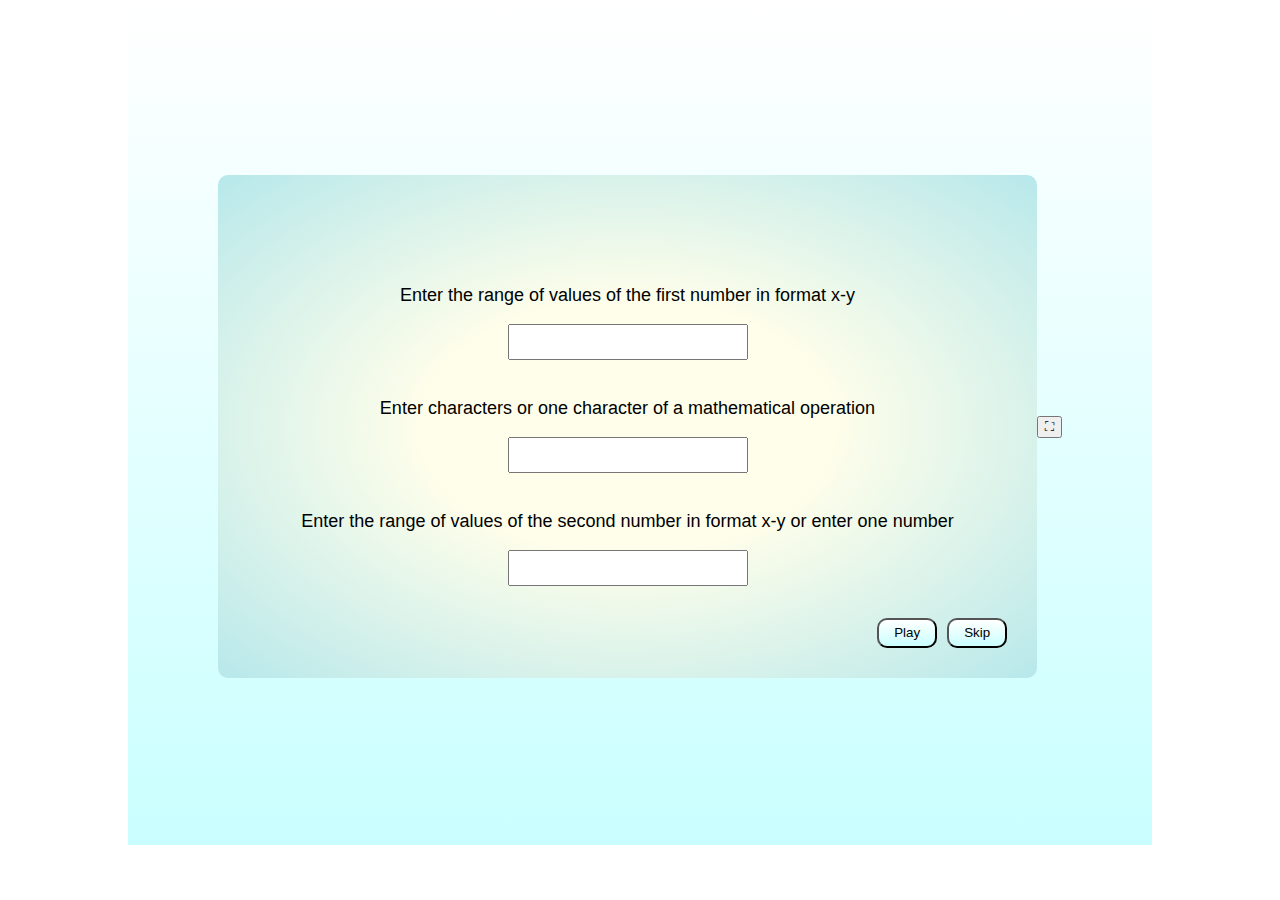
<file: choose.html>
<!DOCTYPE html>
<html lang="en">

<head>
  <meta charset="UTF-8">
  <meta name="viewport" content="width=device-width, initial-scale=1.0">
  <link rel="stylesheet" href="choose.css">
  <link rel="icon" href="./img/drop.jpg">
  <title>Raindrops</title>
</head>

<body>
  <div class="container">
    <div class="inputs">
      <div class="first--number part">
        <p>Enter the range of values ​​of the first number in format x-y</p>
        <input class="text first--input" maxlength="6" type="text">
      </div>
      <div class="operation part">
        <p>Enter characters or one character of a mathematical operation</p>
        <input class="text operation--input" maxlength="4" type="text">
      </div>
      <div class="second--number part">
        <p>Enter the range of values ​​of the second number in format x-y or enter one number</p>
        <input class="text second--input" maxlength="6" type="text">
      </div>
      <form action='./index-game.html'>
        <input class="play button" type="submit" value="Play">
      </form>
      <form action='./index-game.html'>
        <input class="skip button" type="submit" value="Skip">
      </form>
    </div>
    <button class="full--button">⛶</button>
  </div>
  <script src="./choose.js"></script>
</body>

</html>
</file>
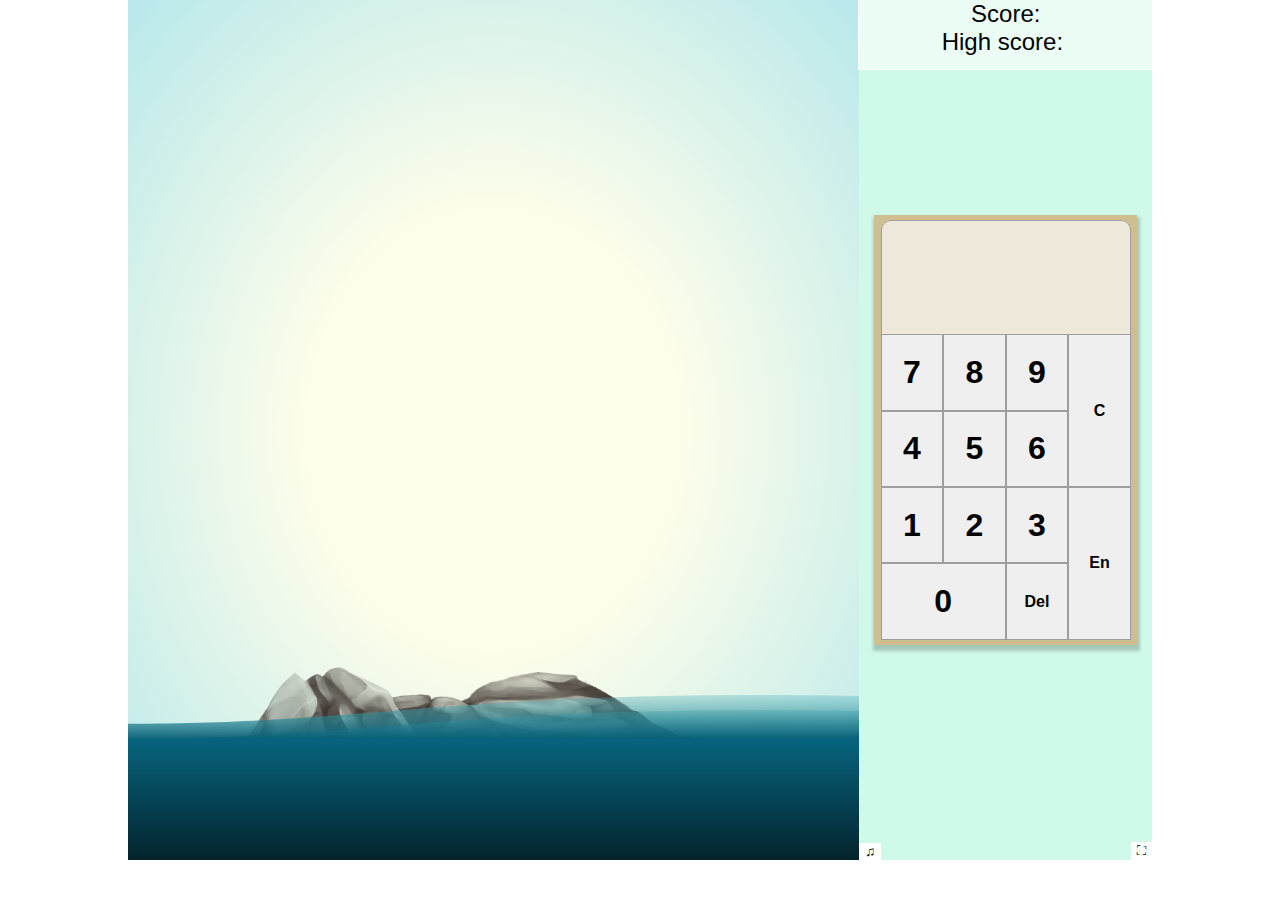
<file: index-game.html>
<!DOCTYPE html>
<html lang="en">

<head>
    <meta charset="UTF-8">
    <meta name="viewport" content="width=device-width, initial-scale=1.0">
    <link rel="stylesheet" href="style-game.css">
    <link rel="icon" href="./img/drop.jpg">
    <title>Raindrops</title>
</head>

<body>
    <div class="game--stats">
        <p class="head">speed</p>
        <p class="description">equations per minute:&#160<span class="point per--minute"></span></p>
        <p class="description">total equations solved:&#160<span class="point solve"></span></p>
        <p class="head">accuracy</p>
        <p class="description">overall:&#160<span class="accuracy point"></span></p>
        <p class="score--text"><span class="score--point"></span>&#160points</p>
        <form method="GET" action='./main-index.html'>
            <button class="reload--game">continue</button>
        </form>
    </div>
    <div class="game--container">
        <div class="game--place">
            <span class="fail--text"></span>
            <img class="stone" src="./img/stone.png" alt="stone">
            <div class="wave"></div>
            <div class="wave wave2"></div>
        </div>
        <div class="number--place">
            <div class="score">
                <p>
                    <span>&#160Score:&#160</span>
                    <span class="score--num"></span>
                </p>
                <p>
                    <span>High&#160score:&#160</span>
                    <span class="score--num high--score"></span>
                </p>
            </div>
            <div class="num--container">
                <div class="display--container">
                    <input disabled type="text" class="display--input" id="display" maxlength="3" />
                </div>
                <div class="button-container">
                    <button data-num="7" class="grid num">7</button>
                    <button data-num="8" class="grid num">8</button>
                    <button data-num="9" class="grid num">9</button>
                    <button data-btn="NumpadAdd" class="grid clear">c</button>
                    <button data-num="4" class="grid num">4</button>
                    <button data-num="5" class="grid num">5</button>
                    <button data-num="6" class="grid num">6</button>
                    <button data-num="1" class="grid num">1</button>
                    <button data-num="2" class="grid num">2</button>
                    <button data-num="3" class="grid num">3</button>
                    <button data-btn="NumpadEnter" class="grid enter">en</button>
                    <button data-num="0" class="grid num null">0</button>
                    <button data-btn="NumpadDecimal" class="grid del">del</button>
                </div>
            </div>
            <button class="full--button but">⛶</button>
            <button class="sound--button but">♫</button>
        </div>
    </div>
    <audio loop class="main--theme" src="./sounds/rain.mp3"></audio>
    <audio class="drop--sound" src="./sounds/drop.mp3"></audio>
    <audio class="right--sound" src="./sounds/correct.mp3"></audio>
    <audio class="fail--sound" src="./sounds/notCorrect.mp3"></audio>
    <audio class="sun--sound" src="./sounds/sun.mp3"></audio>
    <script src="./game.js"></script>
</body>

</html>
</file>
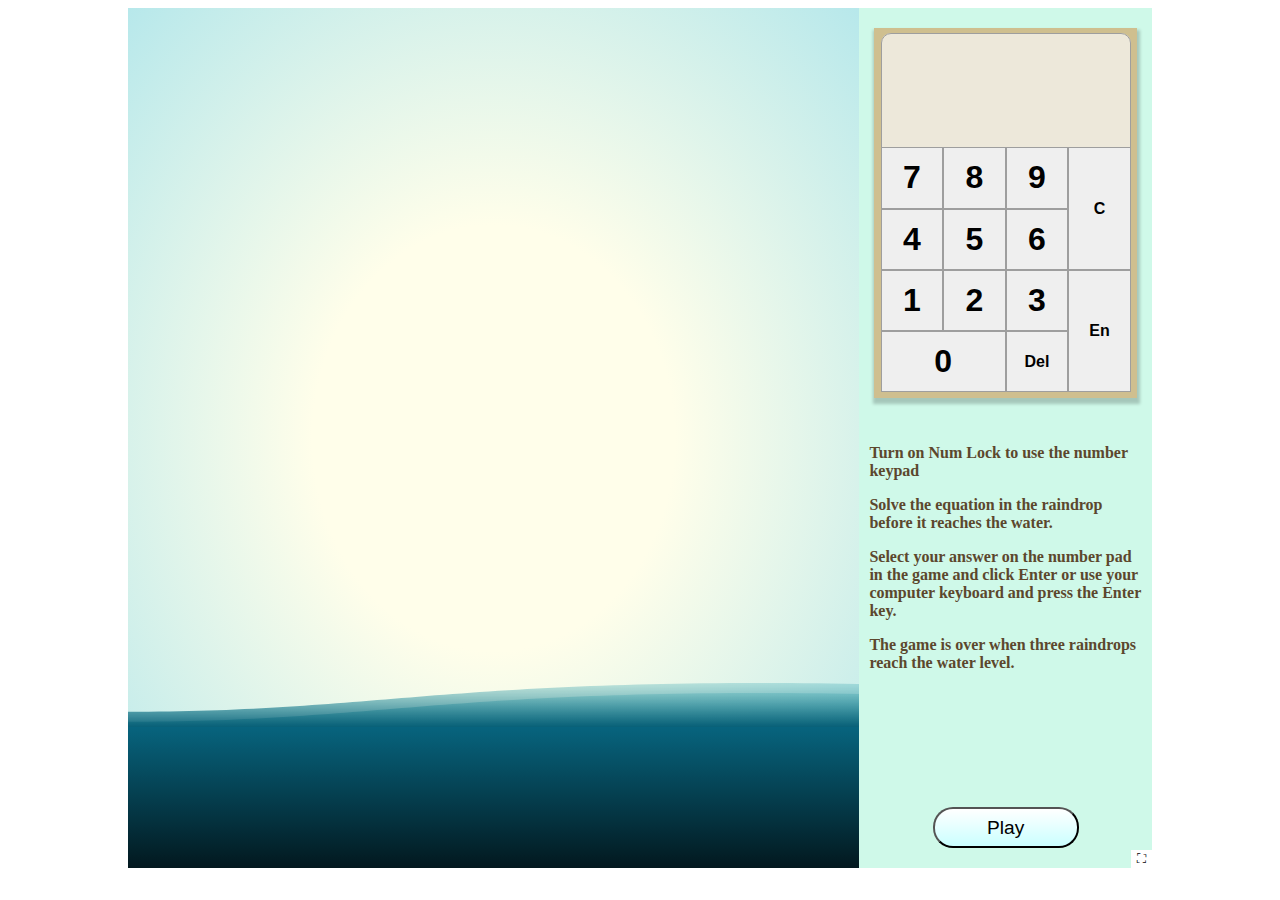
<file: instruction-one.html>
<!DOCTYPE html>
<html lang="en">

<head>
    <meta charset="UTF-8">
    <meta name="viewport" content="width=device-width, initial-scale=1.0">
    <link rel="stylesheet" href="instruction.css">
    <link rel="icon" href="./img/drop.jpg">
    <title>Raindrops</title>
</head>

<body>
    <div class="game--container">
        <div class="game--place">
            <span class="fail--text"></span>
            <div class="wave"></div>
            <div class="wave wave2"></div>
        </div>
        <div class="number--place">
            <div class="num--container">
                <div class="display--container">
                    <input disabled type="text" class="display--input" id="display" maxlength="3" />
                </div>
                <div class="button-container">
                    <button data-num="7" class="grid num">7</button>
                    <button data-num="8" class="grid num">8</button>
                    <button data-num="9" class="grid num">9</button>
                    <button data-btn="+" class="grid clear">c</button>
                    <button data-num="4" class="grid num">4</button>
                    <button data-num="5" class="grid num">5</button>
                    <button data-num="6" class="grid num">6</button>
                    <button data-num="1" class="grid num">1</button>
                    <button data-num="2" class="grid num">2</button>
                    <button data-num="3" class="grid num">3</button>
                    <button data-btn="NumpadEnter" class="grid enter">en</button>
                    <button data-num="0" class="grid num null">0</button>
                    <button data-btn="." class="grid del">del</button>
                </div>
            </div>
            <div class="instruction">
                <p>Turn on Num Lock to use the number keypad</p>
                <p>Solve the equation in the raindrop before it reaches the water.</p>
                <p>Select your answer on the number pad in the game and click Enter or use your computer keyboard and
                    press the Enter key.</p>
                <p>The game is over when three raindrops reach the water level.</p>
            </div>
            <form action='./choose.html'>
                <button class="play" type="submit">Play</button>
            </form>
        </div>
        <button class="full--button but">⛶</button>
    </div>
    <script src="./instruction.js"></script>
</body>

</html>
</file>
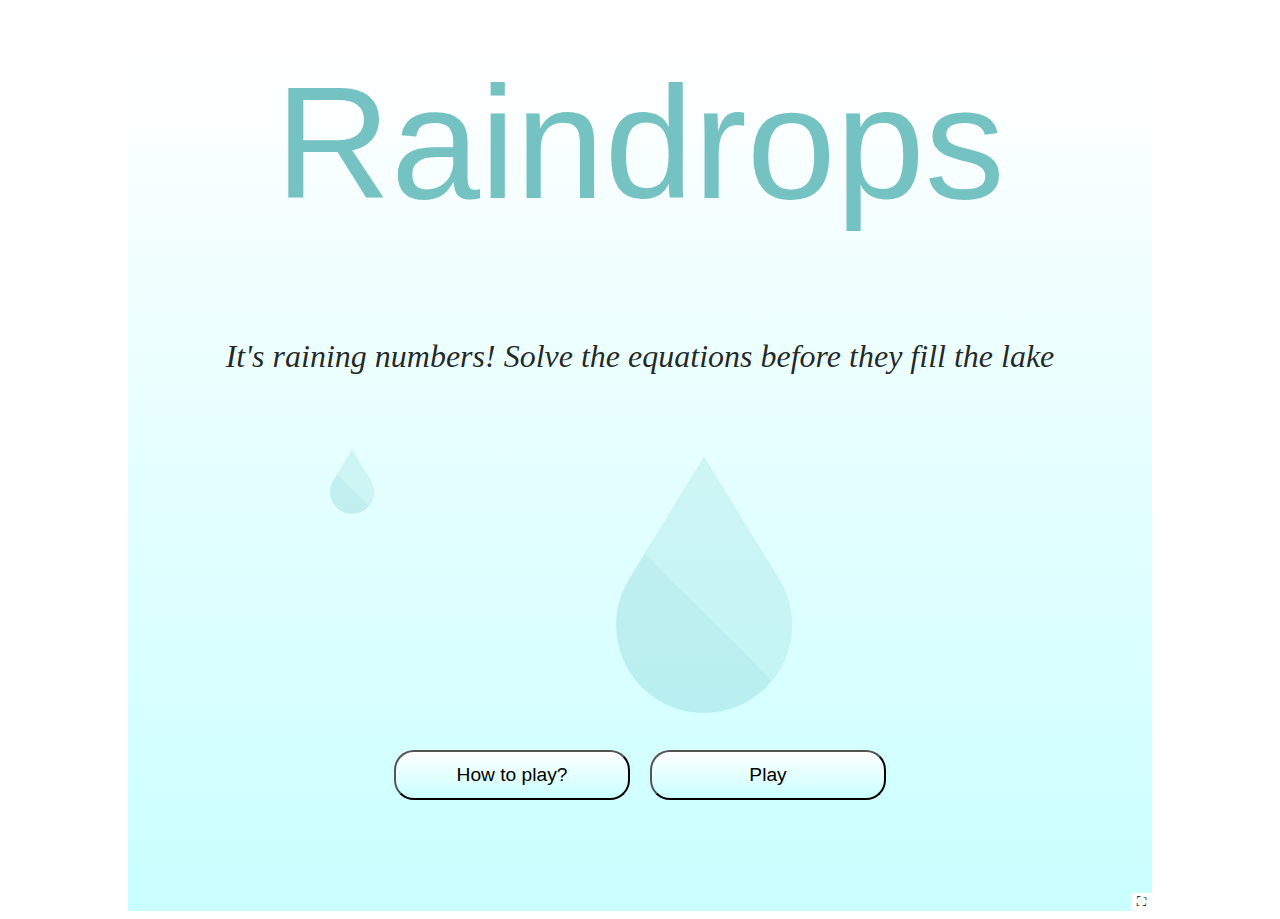
<file: main-index.html>
<!DOCTYPE html>
<html lang="en">

<head>
    <meta charset="UTF-8">
    <meta name="viewport" content="width=device-width, initial-scale=1.0">
    <link rel="stylesheet" href="main-style.css">
    <link rel="icon" href="./img/drop.jpg">
    <title>Raindrops</title>
</head>

<body>
    <div class="container">
        <span class="rain--text">raindrops</span>
        <span class="other--text">It's raining numbers! Solve the equations before they fill the lake</span>
        <button class="full--button">⛶</button>
    </div>
    <img class="first--drop drop" src="./img-main/raindrop-svgrepo-com.svg" alt="drop">
    <img class="second--drop drop" src="./img-main/raindrop-svgrepo-com.svg" alt="drop">
    <div class="buttons">
        <form action="./instruction-one.html">
            <button type="submit">How to play?</button>
        </form>
        <form action='./choose.html'>
            <button type="submit">Play</button>
        </form>
    </div>
    <script src="./main-js.js"></script>
</body>

</html>
</file>
<file: choose.css>
.container {
  max-width: 1024px;
  max-height: 860px;
  height: 93vh;
  margin: 0 auto;
  background: linear-gradient(#ffffff, #caffff);
  text-align: center;
  display: flex;
  justify-content: center;
  align-items: center;
}
.inputs {
  height: 60%;
  width: 80%;
  background: radial-gradient(
    ellipse at center,
    rgba(255, 254, 234, 1) 0%,
    rgba(255, 254, 234, 1) 35%,
    #b7e8eb 100%
  );
  display: flex;
  border-radius: 10px;
  flex-direction: column;
  justify-content: center;
  position: relative;
}
.part {
  margin: 10px;
}
.skip {
  position: absolute;
  bottom: 30px;
  right: 30px;
}
.play {
    position: absolute;
    bottom: 30px;
    right: 100px; 
}
p {
  font-size: 18px;
  font-family: "Trebuchet MS", "Lucida Sans Unicode", "Lucida Grande",
    "Lucida Sans", Arial, sans-serif;
}
.button {
  width: 60px;
  height: 30px;
  background: linear-gradient(#ffffff, #caffff);
  border-radius: 10px;
  outline: none;
  cursor: pointer;
  text-decoration: none;
}
.text {
  height: 30px;
  font-size: 18px;
}
.full-screen {
    width: 100%;
    max-height: 100vh;
    max-width: none;
  }
/*Screen 425px*/
@media (max-width: 425px) {
  .skip {
    position: absolute;
    bottom: 10px;
    right: 100px;
  }
  .play {
      position: absolute;
      bottom: 10px;
      left: 100px; 
  }
}
@media (max-width: 414px) {
  p {
    font-size: 12px;
  }
  .skip {
    right: 95px;
  }
  .play {
      left: 95px; 
  }
}
@media (max-width: 375px) {
  p {
    font-size: 15px;
  }
  .skip {
    right: 80px;
  }
  .play {
      left: 80px; 
  }
}
@media (max-width: 375px), (max-height: 670px) {
  p {
    font-size: 11px;
  }
}
@media (max-width: 375px), (max-height: 640px) {
  p {
    font-size: 11px;
  }
  .text {
    height: 20px;
    font-size: 16px;
  }
  .skip {
    right: 75px;
  }
  .play {
      left: 75px; 
  }
}
@media (max-height: 610px) {
  p {
    font-size: 10px;
    margin: 0 0 2px 0;
  }
  .text {
    height: 15px;
    font-size: 16px;
  }
  .skip {
    right: 75px;
  }
  .play {
      left: 75px; 
  }
  .button {
    width: 55px;
    height: 25px;
  }
}
@media (max-height: 420px) {
  p {
    font-size: 8px;
  }
  .text {
    height: 10px;
  }
  .part{
    margin: 0 10px;
  }
  .button {
    width: 50px;
    height: 20px;
  }
  .skip {
    bottom: 5px;
  }
  .play {
      bottom: 5px; 
  }
}
@media (max-width: 320px) {
  p {
    margin-top: 0;
  }
  .skip {
    right: 55px;
  }
  .play {
      left: 55px; 
  }
}
</file>
<file: style-game.css>
body {
  margin: 0;
}

/*main page*/
.game--container {
  display: flex;
  position: relative;
  max-width: 1024px;
  max-height: 860px;
  height: 100vh;
  margin: 0 auto;
}

.game--place {
  background: radial-gradient(ellipse at center,
      rgba(255, 254, 234, 1) 0%,
      rgba(255, 254, 234, 1) 35%,
      #b7e8eb 100%);
  flex: 2.5;
  position: relative;
  overflow: hidden;
}

.number--place {
  position: relative;
  display: flex;
  flex-direction: column;
  justify-content: center;
  align-items: center;
  background: rgba(134, 241, 200, 0.4);
  flex: 1;
}

/*expression*/
.circle {
  position: absolute;
  top: 0%;
  background: rgba(134, 241, 200, 0.4);
  border-radius: 50%;
  width: 70px;
  height: 70px;
  border: 2px solid rgba(54, 95, 79, 0.24);
  display: flex;
  flex-direction: column;
  justify-content: center;
  align-items: center;
  font-size: 2rem;
  font-weight: bold;
  z-index: 0;
}

.sun {
  position: absolute;
  top: 0%;
  background: rgba(255, 251, 0, 0.4);
  border-radius: 50%;
  width: 70px;
  height: 70px;
  border: 2px solid rgba(255, 187, 0, 0.24);
  display: flex;
  flex-direction: column;
  justify-content: center;
  align-items: center;
  font-size: 2rem;
  font-weight: bold;
  z-index: 0;
}

.operation {
  position: absolute;
  left: 5px;
  top: 17px;
}

/*img*/
.stone {
  position: absolute;
  bottom: -5%;
  width: 100%;
  height: 30%;
}

/*wave*/
.wave {
  background: url(./img/wave.svg) repeat-x;
  position: absolute;
  bottom: -25px;
  width: 5120px;
  height: 18%;
  animation: wave 7s cubic-bezier(0.36, 0.45, 0.63, 0.53) infinite;
  transform: translate3d(0, 0, 0);
  z-index: 2;
}

.wave2 {
  bottom: -30px;
  animation: wave 7s cubic-bezier(0.36, 0.45, 0.63, 0.53) -0.125s infinite,
    swell 7s ease -1.25s infinite;
  opacity: 1;
  z-index: 2;
}

@keyframes wave {
  0% {
    margin-left: 0;
  }

  100% {
    margin-left: -1280px;
  }
}

@keyframes swell {

  0%,
  100% {
    transform: translate3d(0, -25px, 0);
  }

  50% {
    transform: translate3d(0, 5px, 0);
  }
}
p{
  margin: 0;
}
/*Score*/
.score {
  display: flex;
  flex-direction: column;
  position: absolute;
  width: 100%;
  height: 8%;
  background: rgba(255, 255, 255, 0.6);
  top: 0;
  align-items: center;
  border: 1px solid rgb(255, 255, 255);
  border-top: none;
  font-size: 1.5rem;
  font-family: "Gill Sans", "Gill Sans MT", Calibri, "Trebuchet MS", sans-serif;
}

.score--num {
  color: crimson;
  font-weight: bold;
}
.high--score {
  color: rgb(180, 168, 0);
}

/*input place*/
.num--container {
  display: flex;
  flex-direction: column;
  align-items: center;
  background: rgba(207, 143, 70, 0.548);
  box-shadow: 1px 4px 3px 2px rgba(0, 0, 0, 0.2);
  width: 90%;
  height: 50%;
}

.display--container {
  display: flex;
  flex: 1;
  margin-top: 2%;
  background: rgba(255, 255, 255, 0.6);
  width: 95%;
  border-top-left-radius: 10px;
  border-top-right-radius: 10px;
}

.display--input {
  border-bottom-width: 0;
  border-top-left-radius: 10px;
  border-top-right-radius: 10px;
  border: 1px solid rgb(158, 158, 158);
  height: 100%;
  width: 100%;
  text-align: center;
  font-size: 6rem;
}

.button-container {
  margin-bottom: 2%;
  width: 95%;
  flex: 3;
  display: grid;
  grid-template-rows: repeat(4, 25%);
  grid-template-columns: repeat(4, 25%);
}

.clear,
.enter {
  text-transform: capitalize;
  grid-row: span 2;
}

.del {
  text-transform: capitalize;
}

.null {
  grid-column: span 2;
}

.grid {
  cursor: pointer;
  font-size: 100%;
  font-weight: bold;
  border: 1px solid rgb(158, 158, 158);
  outline: none;
}

.grid:active {
  box-shadow: inset 2px 2px 10px rgba(0, 0, 0, 0.5);
}

.activate {
  box-shadow: inset 2px 2px 10px rgba(0, 0, 0, 0.5);
}

.num {
  font-size: 2rem;
}

.fail--text {
  position: absolute;
  color: crimson;
  font-weight: bold;
  font-size: 5rem;
  top: 40%;
  left: 40%;
  opacity: 0;
}

.open {
  animation: fail 2s linear;
}

.game--stats {
  position: absolute;
  top: 25%;
  left: 40%;
  width: 20%;
  height: 30%;
  background: rgb(228, 237, 240);
  border-radius: 5%;
  text-transform: capitalize;
  text-align: center;
  display: flex;
  flex-direction: column;
  z-index: 5;
  font-size: 18px;
  transform: translateY(-100vh);
  align-items: center;
}

.game--stats--visible {
  transition: transform 2s linear;
  transform: translateY(0);
}

.head {
  margin-bottom: 0;
  margin-top: 8px;
  font-weight: bold;
  font-size: 1.8rem;
  font-style: italic;
}

.point {
  color: rgb(0, 183, 255);
  font-weight: bold;
  font-size: 1.3rem;
}

.score--text {
  margin: 0px;
  color: red;
  font-weight: bold;
  font-size: 1.5rem;
  text-transform: lowercase;
}

.description {
  margin: 0.4rem;
  color: rgb(131, 99, 57);
  font-weight: bold;
  font-size: 1.3rem;
}

.reload--game {
  margin-top: 5%;
  height: 100%;
  width: 100%;
  padding: 3%;
  outline: none;
  border-radius: 10px;
  border: 1px solid rgb(131, 99, 57);
  background: rgba(255, 255, 187, 0.76);
  text-transform: capitalize;
  font-weight: bold;
  color: rgb(131, 99, 57);
}

.reload--game:active {
  box-shadow: inset 2px 2px 10px rgba(0, 0, 0, 0.5);
}

form {
  width: 30%;
  padding: 3% 0;
  margin-bottom: 10px;
}

.spray {
  position: absolute;
  z-index: 1;
  animation: drop 1s ease;
}

@keyframes drop {
  0% {}

  100% {
    transform: scale(12) rotate(45deg);
    opacity: 0;
  }
}

@keyframes fail {
  0% {
    opacity: 0;
  }

  50% {
    opacity: 1;
  }

  100% {
    opacity: 0;
  }
}

.but {
  position: absolute;
  bottom: 0;
  outline: none;
  border: none;
  background: white;
  color: rgb(5, 5, 5);
  cursor: pointer;
}

.full-screen {
  width: 100%;
  max-height: none;
  max-width: none;
}

.full--game--place {
  flex: 4;
}

.full--button {
  right: 0;
}

.sound--button {
  left: 0;
}

.sound--button:active {
  box-shadow: inset 2px 2px 10px rgba(0, 0, 0, 0.5);
}

@media (max-height: 660px) {
  .game--stats {
    width: 30%;
    left: 30%;
  }

  .head {
    font-size: 1.2rem;
  }

  .point {
    font-size: 0.8rem;
  }

  .score--text {
    font-size: 1.2rem;
  }

  .description {
    font-size: 0.9rem;
    margin: 0.2rem;
  }

  form {
    width: 30%;
    padding: 0;
    margin-bottom: 10px;
  }
}

/*Screen 768px*/
@media (max-width: 768px) {
  .num--container {
    height: 40%;
  }

  .score {
    font-size: 1.2rem;
  }

  .circle {
    width: 50px;
    height: 50px;
    font-size: 1.4rem;
  }

  .sun {
    width: 50px;
    height: 50px;
    font-size: 1.4rem;
  }

  .operation {
    position: absolute;
    left: 3px;
    top: 12px;
  }

  .game--stats {
    width: 40%;
    left: 30%;
  }

  .head {
    font-size: 1.2rem;
  }

  .point {
    font-size: 0.9rem;
  }

  .score--text {
    font-size: 1.2rem;
  }

  .description {
    font-size: 0.9rem;
    margin: 0.2rem;
  }
}

/*Screen 425px*/
@media (max-width: 425px) {
  p{
    padding: 0 10px;
  }
  .score{
    flex-direction: row;
    justify-content: center;
  }
  .game--container {
    flex-direction: column;
  }

  .num--container {
    height: 80%;
  }

  .button-container {
    width: 95%;
    height: 70%;
  }

  .display--container {
    height: 20%;
  }

  .score {
    font-size: 1.1rem;
    height: 8%;
  }

  .circle {
    width: 40px;
    height: 40px;
    font-size: 1.2rem;
  }

  .sun {
    width: 40px;
    height: 40px;
    font-size: 1.2rem;
  }

  .operation {
    position: absolute;
    left: 3px;
    top: 9px;
  }

  .display--input {
    font-size: 3rem;
  }

  .num {
    font-size: 1.3rem;
  }
}

@media (max-width: 414px) {
  .game--stats {
    width: 80%;
    left: 10%;
  }
}

@media (max-width: 375px) {
  .display--input {
    font-size: 2.2rem;
  }

  .description {
    margin: 0.2rem;
  }
}

@media (max-width: 360px) {
  .game--stats {
    width: 80%;
    left: 10%;
  }

  .head {
    font-size: 1.1rem;
  }

  .point {
    font-size: 0.9rem;
  }

  .score--text {
    font-size: 1.1rem;
  }

  .description {
    font-size: 0.8rem;
    margin: 0.2rem;
  }
}

@media (max-width: 320px) {
  .display--input {
    font-size: 1.8rem;
  }

  .head {
    font-size: 1rem;
  }

  .point {
    font-size: 0.9rem;
  }

  .score--text {
    font-size: 1rem;
  }

  .description {
    font-size: 0.8rem;
    margin: 0.1rem;
  }
}
</file>
<file: instruction.css>
body {
  box-sizing: border-box;
}
/*main page*/
.game--container {
  display: flex;
  position: relative;
  max-width: 1024px;
  max-height: 860px;
  height: 100vh;
  margin: 0 auto;
}
.game--place {
  background: radial-gradient(
    ellipse at center,
    rgba(255, 254, 234, 1) 0%,
    rgba(255, 254, 234, 1) 35%,
    #b7e8eb 100%
  );
  flex: 2.5;
  position: relative;
  overflow: hidden;
}
.number--place {
  position: relative;
  display: flex;
  flex-direction: column;
  justify-content: space-between;
  align-items: center;
  background: rgba(134, 241, 200, 0.4);
  flex: 1;
}
/*expression*/
.circle {
  position: absolute;
  top: 0%;
  background: rgba(134, 241, 200, 0.4);
  border-radius: 50%;
  width: 70px;
  height: 70px;
  border: 2px solid rgba(54, 95, 79, 0.24);
  display: flex;
  flex-direction: column;
  justify-content: center;
  align-items: center;
  font-size: 2rem;
  font-weight: bold;
  z-index: 0;
}
.operation {
  position: absolute;
  left: 5px;
  top: 17px;
}
/*img*/
.stone {
  position: absolute;
  bottom: -5%;
  width: 100%;
  height: 30%;
}
/*wave*/
.wave {
  background: url(./img/wave.svg) repeat-x;
  position: absolute;
  bottom: 0;
  width: 5120px;
  height: 18%;
  animation: wave 7s cubic-bezier(0.36, 0.45, 0.63, 0.53) infinite;
  transform: translate3d(0, 0, 0);
  z-index: 10;
}
.wave2 {
  bottom: -10px;
  animation: wave 7s cubic-bezier(0.36, 0.45, 0.63, 0.53) -0.125s infinite,
    swell 7s ease -1.25s infinite;
  opacity: 1;
  z-index: 10;
}
@keyframes wave {
  0% {
    margin-left: 0;
  }
  100% {
    margin-left: -1280px;
  }
}

@keyframes swell {
  0%, 100% {
    transform: translate3d(0,-25px,0);
  }
  50% {
    transform: translate3d(0,5px,0);
  }
}
/*input place*/
.num--container {
  margin: 20px;
  display: flex;
  flex-direction: column;
  align-items: center;
  background: rgba(207, 143, 70, 0.548);
  box-shadow: 1px 4px 3px 2px rgba(0, 0, 0, 0.2);
  width: 90%;
  height: 50%;
}
.display--container {
  display: flex;
  flex: 1;
  margin-top: 2%;
  background: rgba(255, 255, 255, 0.6);
  width: 95%;
  border-top-left-radius: 10px;
  border-top-right-radius: 10px;
}
.display--input {
  border-bottom-width: 0;
  border-top-left-radius: 10px;
  border-top-right-radius: 10px;
  border: 1px solid rgb(158, 158, 158);
  height: 100%;
  width: 100%;
  text-align: center;
  font-size: 6rem;
}
.button-container {
  margin-bottom: 2%;
  width: 95%;
  flex: 3;
  display: grid;
  grid-template-rows: repeat(4, 25%);
  grid-template-columns: repeat(4, 25%);
}
.clear,
.enter {
  text-transform: capitalize;
  grid-row: span 2;
}
.del {
  text-transform: capitalize;
}
.null {
  grid-column: span 2;
}
.grid {
  cursor: pointer;
  font-size: 100%;
  font-weight: bold;
  border: 1px solid rgb(158, 158, 158);
  outline: none;
}
.grid:active {
  box-shadow: inset 2px 2px 10px rgba(0, 0, 0, 0.5);
}
.activate {
  box-shadow: inset 2px 2px 10px rgba(0, 0, 0, 0.5);
}
.num {
  font-size: 2rem;
}
.fail--text {
  position: absolute;
  color: crimson;
  font-weight: bold;
  font-size: 5rem;
  top: 40%;
  left: 40%;
  opacity: 0;
  z-index: 5;
}
.open {
  opacity: 1;
  transition: opacity 2s linear;
}
.spray {
  position: absolute;
  z-index: 1;
  animation: drop 1s ease;
}
.instruction {
  height: 50%;
  font-size: 100%;
  margin: 10px;
  font-family: Georgia, "Times New Roman", Times, serif;
  color: rgb(92, 71, 45);
  font-weight: 600;
}
.num--active {
  box-shadow: inset 2px 2px 10px rgba(0, 0, 0, 0.5);
}
form {
  margin: 0 0 20px;
  width: 50%;
}
.play {
  width: 100%;
  cursor: pointer;
  text-decoration: none;
  font-size: 1.2rem;
  padding: 5%;
  border-radius: 20px;
  outline: none;
  background: linear-gradient(#ffffff, #caffff);
}
@keyframes drop {
  0% {
  }
  100% {
    transform: scale(12) rotate(45deg);
    opacity: 0;
  }
}
.but {
  position: absolute;
  bottom: 0;
  outline: none;
  border: none;
  background: white;
  color: rgb(5, 5, 5);
  cursor: pointer;
}
.full-screen {
  width: 100%;
  max-height: 98vh;
  max-width: none;
}
.full--game--place {
  flex: 4;
}
.full--button {
  right: 0;
}
/*Screen 768px*/
@media (max-width: 768px) {
  .num--container {
    height: 40%;
  }
  .circle {
    width: 50px;
    height: 50px;
    font-size: 1.4rem;
  }
  .operation {
    position: absolute;
    left: 3px;
    top: 12px;
  }
}
/*Screen 425px*/
@media (max-width: 425px) {
  .game--container {
    flex-direction: column;
  }
  .num--container {
    height: 80%;
  }
  .button-container {
    width: 95%;
    height: 70%;
  }
  .display--container {
    height: 20%;
  }
  .circle {
    width: 40px;
    height: 40px;
    font-size: 1.2rem;
  }
  .operation {
    position: absolute;
    left: 3px;
    top: 9px;
  }
  .display--input {
    font-size: 3rem;
  }
  .num {
    font-size: 1.3rem;
  }
}
@media (max-width: 414px) {
  .game--container {
    height: 97vh;
  }
  .display--input {
    font-size: 2.2rem;
  }
  .instruction {
    margin: 0 10px;
    font-size: 13px;
    font-family: Georgia, "Times New Roman", Times, serif;
    color: rgb(92, 71, 45);
    font-weight: 600;
  }
  form {
    margin: 10px 0 10px;
    width: 50%;
  }
  p {
    margin: 2px 0;
  }
  .play {
    font-size: 1.2rem;
    padding: 3%;
  }
  .fail--text {
    font-size: 2rem;
    top: 30%;
    left: 28%;
  }
}
@media (max-width: 375px) {
  .display--input {
    font-size: 2.2rem;
  }
  .instruction {
    font-size: 10px;
  }
  form {
    margin: 0px 0 5px;
  }
  .play {
    font-size: 1rem;
    padding: 2%;
  }
  .fail--text {
    left: 25%;
  }
}
@media (max-width: 360px) {
  .game--container {
    height: 97vh;
  }
}
@media (max-width: 320px) {
  .display--input {
    font-size: 1.8rem;
  }
}
</file>
<file: main-style.css>
.container {
  max-width: 1024px;
  max-height: 860px;
  height: 100vh;
  margin: 0 auto;
  background: linear-gradient(#ffffff, #caffff);
  text-align: center;
  position: relative;
}
.main--text {
  width: 60%;
  height: 40%;
}
.rain--text {
  display: block;
  text-transform: capitalize;
  font-size: 10rem;
  font-family: "Segoe UI", Tahoma, Geneva, Verdana, sans-serif;
  color: rgb(116, 194, 194);
  margin-top: 5%;
  padding-bottom: 10%;
}
.other--text {
  font-size: 2rem;
  font-style: italic;
  color: rgba(0, 0, 0, 0.85);
}
.first--drop {
  position: absolute;
  width: 20%;
  height: 30%;
  top: 50%;
  left: 45%;
}
.second--drop {
  position: absolute;
  width: 5%;
  top: 50%;
  left: 25%;
 
}
.drop{
  opacity: 0.3;
}
.buttons {
  position: absolute;
  bottom: 100px;
  left: 30%;
  display: flex;
  width: 40%;
}
form {
  flex: 1;
  margin: 0 2%;
}
.buttons button {
  width: 100%;
  background: linear-gradient(#ffffff, #caffff);
  cursor: pointer;
  text-decoration: none;
  font-size: 1.2rem;
  padding: 5%;
  border-radius: 20px;
  outline: none;
}
.full--button {
  position: absolute;
  bottom: 0;
  right: 0;
  outline: none;
  border: none;
  background: white;
  color: rgb(5, 5, 5);
  cursor: pointer;
}
.full-screen {
  width: 100%;
  max-height: 89vh;
  max-width: none;
}
/*Screen 768px*/
@media (max-width: 768px) {
}
/*Screen 425px*/
@media (max-width: 425px) {
  .container {
    height: 100vh;
    margin: 0 auto;
    background: linear-gradient(#ffffff, #caffff);
    text-align: center;
    position: relative;
  }
  .rain--text {
    font-size: 5rem;
  }
  .buttons {
    left: 15%;
    width: 70%;
  }
}
@media (max-width: 375px) {
  .buttons {
    left: 12%;
    width: 75%;
  }
}
@media (max-width: 320px) {
  .rain--text {
    margin: 30% 0;
    font-size: 3rem;
  }
  .buttons {
    left: 5%;
    width: 90%;
  }
}
</file>
